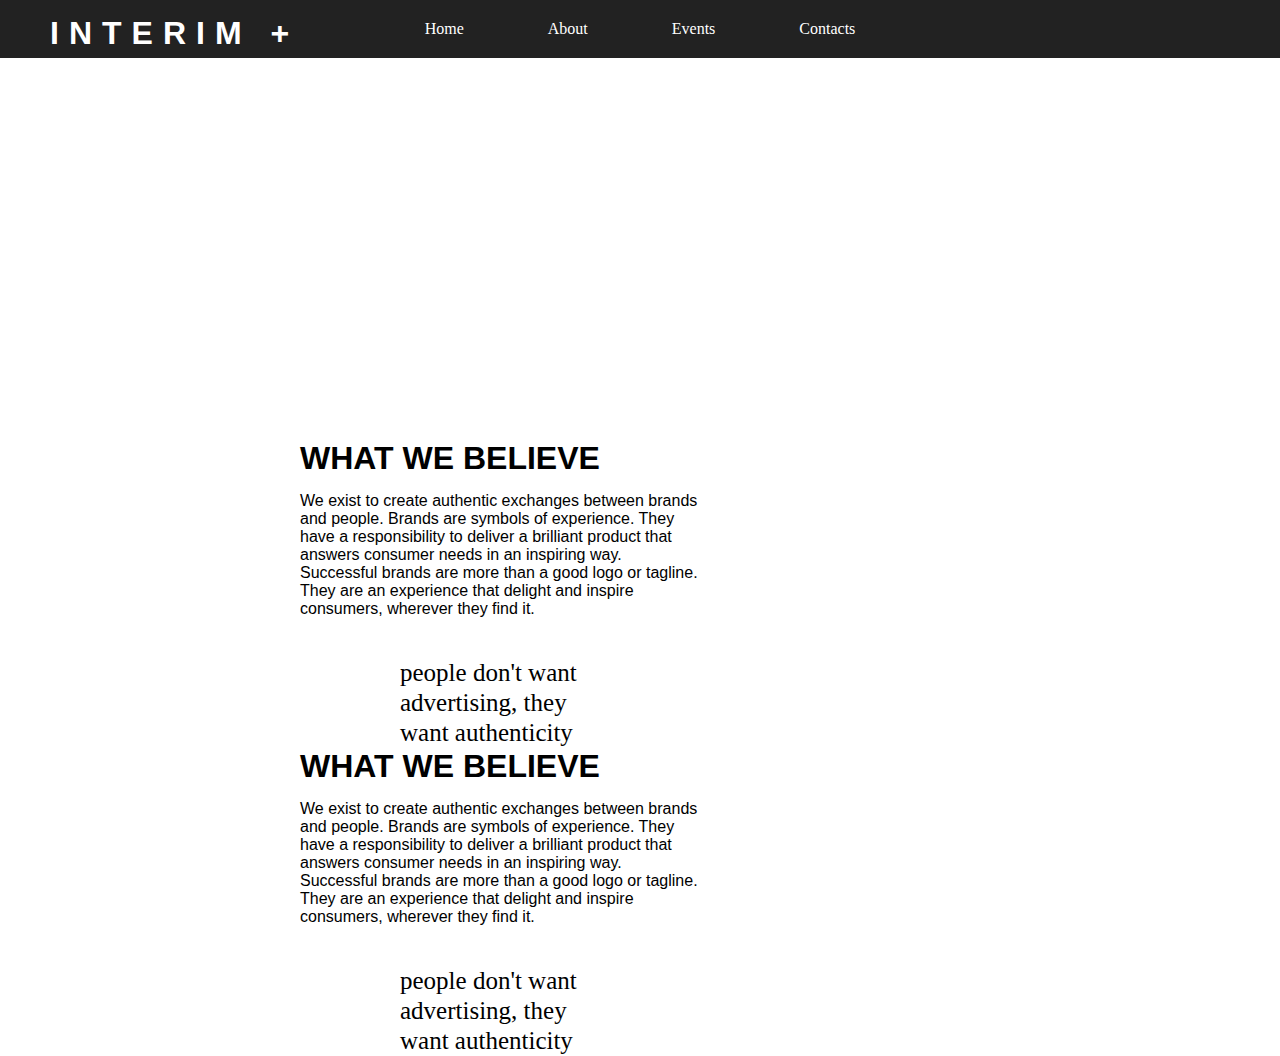
<file: aboutus.html>
<html> 
    <head>  
        <title> 
            Iterim Ad Agency
        </title>
        <link rel="stylesheet" href="./css/style.css">
        </head>
    <body>


    <nav>
        <div class="title">
        <div class="header">
        <h1> INTERIM  +</h1>
        </div>
        </div>
      <ul>
        <li><a href="index.html">Home</a></li>
        <li><a href="aboutus.html">About</a></li>
        <li><a href="events.html">Events</a></li>
        <li><a href="contact.html">Contacts</a></li>
      </ul>
    </nav>

    <br>

    <div class="crossfade">
	  <figure></figure>
	  <figure></figure>
	  <figure></figure>
	  <figure></figure>
	  <figure></figure>
	</div>


<div class="container-us-1">
<div class="left-1">
        <h1> WHAT WE BELIEVE </h1>

        <p> 
            We exist to create authentic exchanges between brands and people. 
            Brands are symbols of experience. 
            They have a responsibility to deliver a brilliant product that answers consumer needs in an inspiring way.
            Successful brands are more than a good logo or tagline. 
            They are an experience that delight and inspire consumers, wherever they find it. 
        </p>
    </div>

    <div class="right-1">

        <p> 
            people don't want advertising, they want authenticity 
        </p>

    </div>

</div>

        
<div class="container-us-2">
<div class="left-2">
        <h1> WHAT WE BELIEVE </h1>

        <p> 
            We exist to create authentic exchanges between brands and people. 
            Brands are symbols of experience. 
            They have a responsibility to deliver a brilliant product that answers consumer needs in an inspiring way.
            Successful brands are more than a good logo or tagline. 
            They are an experience that delight and inspire consumers, wherever they find it. 
        </p>
    </div>

    <div class="right-2">

        <p> 
            people don't want advertising, they want authenticity 
        </p>

    </div>

</div>





    </body>
</html>
</file>
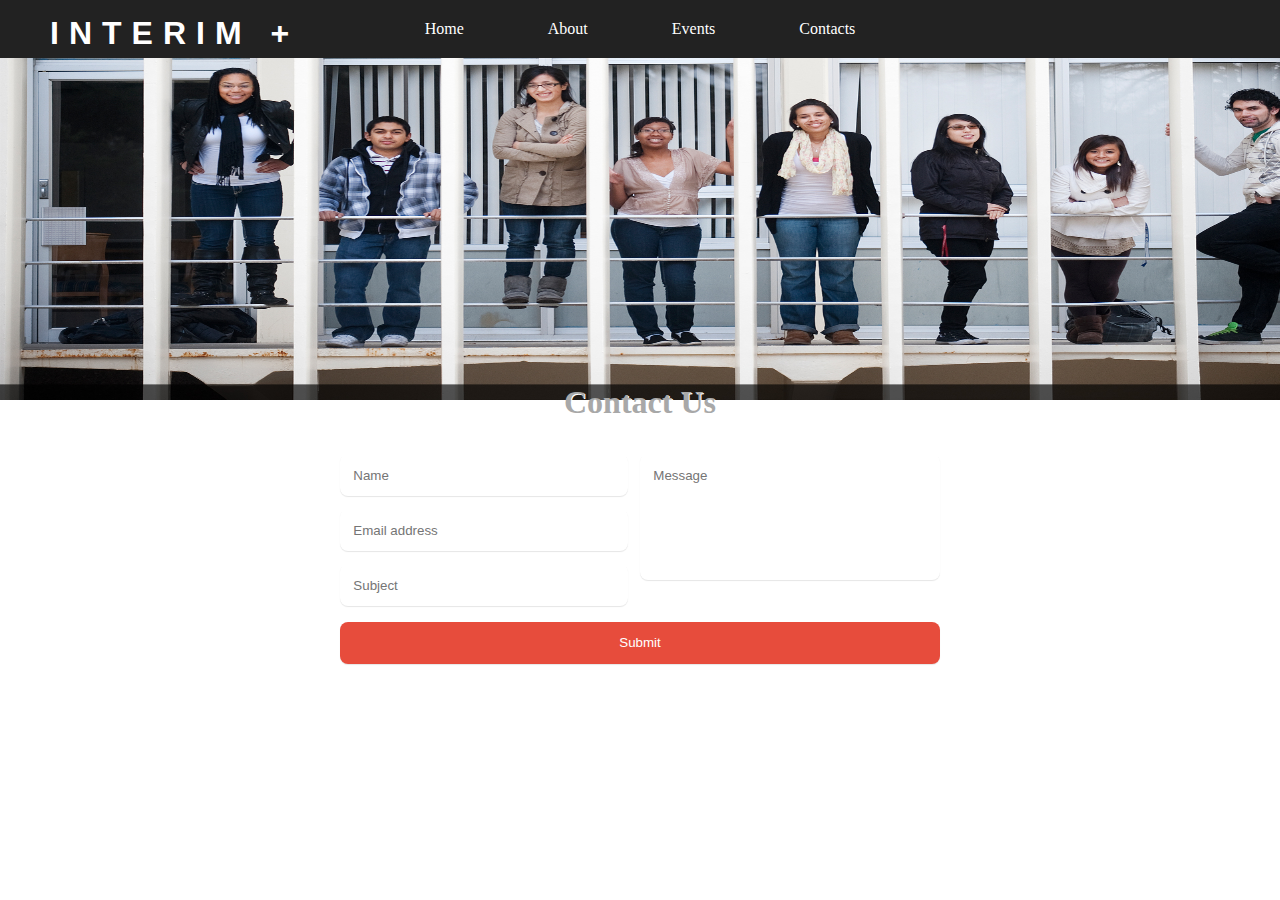
<file: contact.html>
<html> 
    <head>  
        <title> 
            Iterim Ad Agency
        </title>
        <link rel="stylesheet" href="./css/style.css">
        </head>
    <body id="contact">

    <nav>
        <div class="title">
        <div class="header">
        <h1> INTERIM  +</h1>
        </div>
        </div>
      <ul>
        <li><a href="index.html">Home</a></li>
        <li><a href="aboutus.html">About</a></li>
        <li><a href="events.html">Events</a></li>
        <li><a href="contact.html">Contacts</a></li>
      </ul>
    </nav>

<div class="container-contact">
<h1>Contact Us</h1>
<form class="cf">
  <div class="half left cf">
    <input type="text" id="input-name" placeholder="Name">
    <input type="email" id="input-email" placeholder="Email address">
    <input type="text" id="input-subject" placeholder="Subject">
  </div>
  <div class="half right cf">
    <textarea name="message" type="text" id="input-message" placeholder="Message"></textarea>
  </div>  
  <input type="submit" value="Submit" id="input-submit">
</form>
</div>

    </body>
</html>
</file>
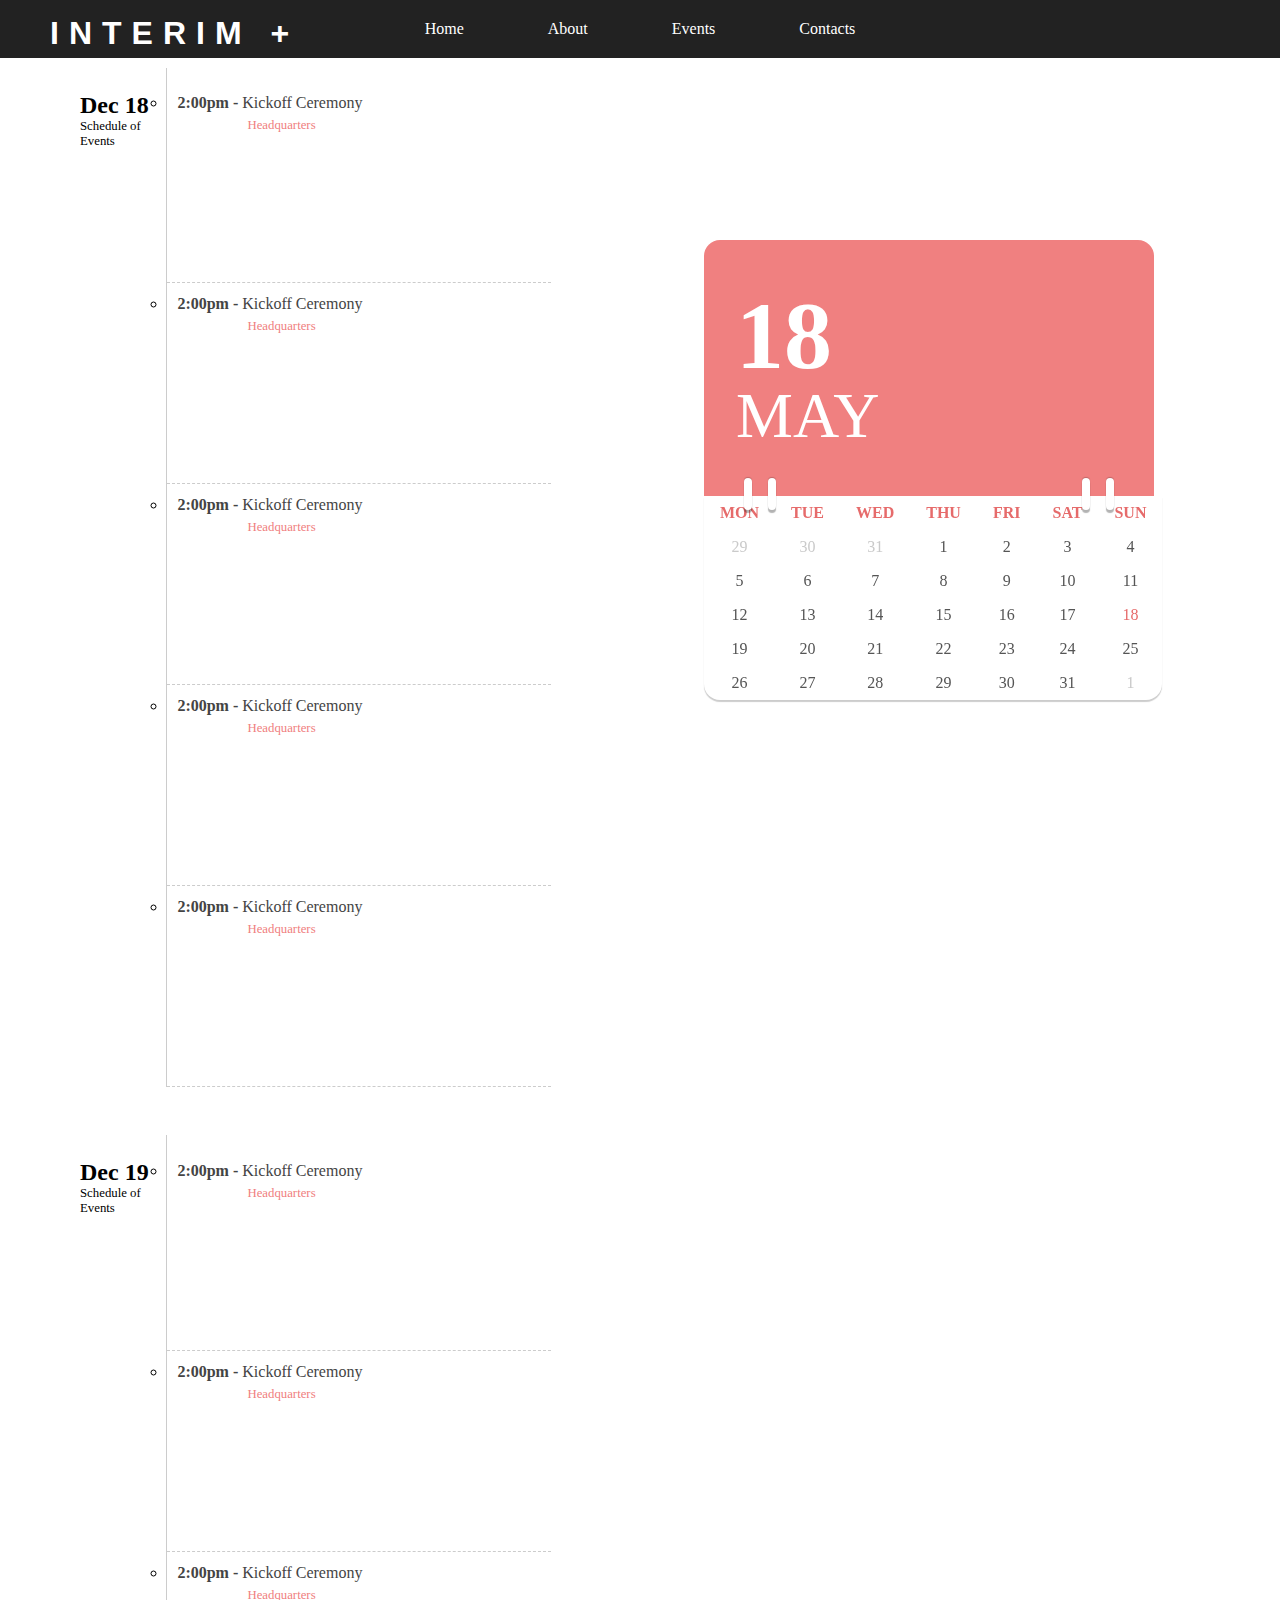
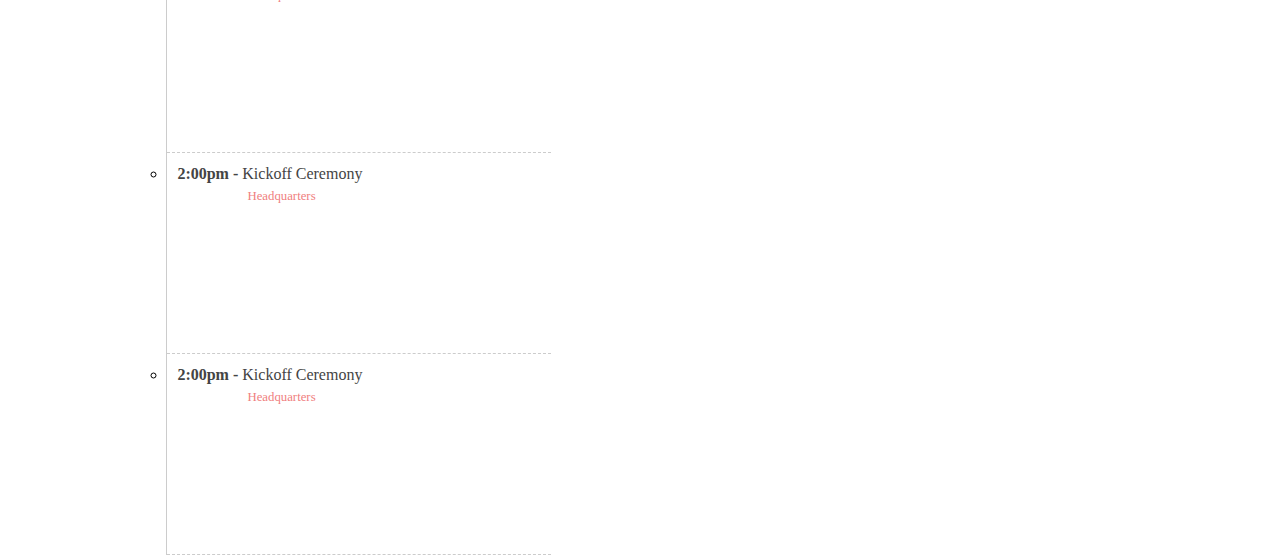
<file: events.html>
<html> 
    <head>  
        <title> 
            Iterim Ad Agency
        </title>
        <link rel="stylesheet" href="./css/style.css">
    </head>
    <body>

<nav>
        <div class="title">
        <div class="header">
        <h1> INTERIM  +</h1>
        </div>
        </div>
      <ul>
        <li><a href="index.html">Home</a></li>
        <li><a href="aboutus.html">About</a></li>
        <li><a href="events.html">Events</a></li>
        <li><a href="contact.html">Contacts</a></li>
      </ul>
    </nav>

	<div class="container">

		<div class="calendar-container">

			<header>
				
				<div class="day">18</div>
				<div class="month">May</div>

			</header>

			<table class="calendar">
				
				<thead>

					<tr>

						<td>Mon</td>
						<td>Tue</td>
						<td>Wed</td>
						<td>Thu</td>
						<td>Fri</td>
						<td>Sat</td>
						<td>Sun</td>

					</tr>

				</thead>

				<tbody>

					<tr>
						<td class="prev-month">29</td>
						<td class="prev-month">30</td>
						<td class="prev-month">31</td>
						<td>1</td>
						<td>2</td>
						<td>3</td>
						<td>4</td>
					</tr>

					<tr>
						<td>5</td>
						<td>6</td>
						<td>7</td>
						<td>8</td>
						<td>9</td>
						<td>10</td>
						<td>11</td>
					</tr>

					<tr>
						<td>12</td>
						<td>13</td>
						<td>14</td>
						<td>15</td>
						<td>16</td>
						<td>17</td>
						<td class="current-day">18</td>
					</tr>

					<tr>
						<td>19</td>
						<td>20</td>
						<td>21</td>
						<td>22</td>
						<td>23</td>
						<td>24</td>
						<td>25</td>
					</tr>

					<tr>
						<td>26</td>
						<td>27</td>
						<td>28</td>
						<td>29</td>
						<td>30</td>
						<td>31</td>
						<td class="next-month">1</td>
					</tr>

				</tbody>

			</table>

			<div class="ring-left"></div>
			<div class="ring-right"></div>

		</div> 

	</div> 

    <div class="container-2">
        <ul class="main">
  <li class="date">
    <h3>Dec 18</h3>
    <p>Schedule of Events</p>
  </li>
  <li class= "events">
    <ul class="events-detail">
      <li>
        <a href="#">
          <span class="event-time">2:00pm - </span>
          <span class="event-name">Kickoff Ceremony</span>
          <br />
          <span class="event-location">Headquarters</span>
        </a>
      </li>
       
       <li>
        <a href="#">
          <span class="event-time">2:00pm - </span>
          <span class="event-name">Kickoff Ceremony</span>
          <br />
          <span class="event-location">Headquarters</span>
        </a>
      </li>
      
       <li>
        <a href="#">
          <span class="event-time">2:00pm - </span>
          <span class="event-name">Kickoff Ceremony</span>
          <br />
          <span class="event-location">Headquarters</span>
        </a>
      </li>
      
       <li>
        <a href="#">
          <span class="event-time">2:00pm - </span>
          <span class="event-name">Kickoff Ceremony</span>
          <br />
          <span class="event-location">Headquarters</span>
        </a>
      </li>
      
       <li>
        <a href="#">
          <span class="event-time">2:00pm - </span>
          <span class="event-name">Kickoff Ceremony</span>
          <br />
          <span class="event-location">Headquarters</span>
        </a>
      </li>
    </ul>  
    
  
  </li>
         
  
  
    <li class="date">
    <h3>Dec 19</h3>
    <p>Schedule of Events</p>
  </li>
  <li class= "events cf">
    <ul class="events-detail">
      <li>
        <a href="#">
          <span class="event-time">2:00pm - </span>
          <span class="event-name">Kickoff Ceremony</span>
          <br />
          <span class="event-location">Headquarters</span>
        </a>
      </li>
       
       <li>
        <a href="#">
          <span class="event-time">2:00pm - </span>
          <span class="event-name">Kickoff Ceremony</span>
          <br />
          <span class="event-location">Headquarters</span>
        </a>
      </li>
      
       <li>
        <a href="#">
          <span class="event-time">2:00pm - </span>
          <span class="event-name">Kickoff Ceremony</span>
          <br />
          <span class="event-location">Headquarters</span>
        </a>
      </li>
      
       <li>
        <a href="#">
          <span class="event-time">2:00pm - </span>
          <span class="event-name">Kickoff Ceremony</span>
          <br />
          <span class="event-location">Headquarters</span>
        </a>
      </li>
      
       <li>
        <a href="#">
          <span class="event-time">2:00pm - </span>
          <span class="event-name">Kickoff Ceremony</span>
          <br />
          <span class="event-location">Headquarters</span>
        </a>
      </li>
    </ul>  
    
  
  </li>
         
</ul>  
    </div>
	
</body>
</html>
</file>
<file: css/style.css>
*{
    padding: 0px;
    margin: 0px;
}

/*Navigation Style*/

.title{
    float:left;
    padding-left:50px;
    position: absolute;
    margin-top: 15px;
}

.header h1{
    color: white;
    font-family: 'Franklin Gothic Medium', 'Arial Narrow', Arial, sans-serif;
    letter-spacing: 10px;
}


nav{
  position: absolute;
  top: 0px;
  left: 0px;
  margin: 0 auto;
  width: 100%;
  background-color: #222;
}

nav ul{
  list-style-type: none;
  text-align: center;
}

nav ul li{
  display: inline-block;
  text-align: center;
  padding: 20px;
  height: 2%;
}

nav ul li a{
  text-decoration: none;
  color: white;
  padding: 20px;
}

nav ul li a:hover, nav ul li a:active{
  border-bottom: 2px solid #ccc;
  padding-bottom: 8px;
}

/*Home Style*/

#back{
    background: url("../img/building.jpg");
    background-size: 1500px 1000px;
    background-repeat: no-repeat;
}

/*About Us Style*/

	.crossfade > figure {
	  animation: imageAnimation 30s linear infinite 0s;
	  backface-visibility: hidden;
	  background-size: cover;
	  background-position: center center;
	  color: transparent;
	  height: 60%;
      width: 100%;
	  left: 0px;
	  opacity: 0;
	  position: absolute;
	  top: 0px;
	  width: 100%;
	  z-index: 0;
      margin-top: 60px;
	}

.crossfade > figure:nth-child(1) { background-image: url('../img/1.jpg'); }

.crossfade > figure:nth-child(2) {
  animation-delay: 6s;
  background-image: url('../img/2.jpg');
}

.crossfade > figure:nth-child(3) {
  animation-delay: 12s;
  background-image: url('../img/3.jpg');
}

.crossfade > figure:nth-child(4) {
  animation-delay: 18s;
  background-image: url('../img/4.jpg');
}

.crossfade > figure:nth-child(5) {
  animation-delay: 24s;
  background-image: url('../img/5.jpg');
}

@keyframes 
imageAnimation {  0% {
 animation-timing-function: ease-in;
 opacity: 0;
}
 8% {
 animation-timing-function: ease-out;
 opacity: 1;
}
 17% {
 opacity: 1
}
 25% {
 opacity: 0
}
 100% {
 opacity: 0
}
}

.container-us-1{
    padding-top: 31%;
    padding-left:300px;
    padding-right:300px;
}

.left-1{
    float: left;
    width: 400px;
}

.left-1 h1{
    font-family: arial;
    padding-top: 25px;
}

.left-1 p{
    padding-top: 15px;
    font-family: arial;
}


.right-1{
    float: left;
    width: 200px;
    padding-left: 100px;
}

.right-1 p{
    padding-top:40px;
    font-family: cursive;
	font-style: normal;
	font-variant: normal;
	font-weight: 500;
	line-height: 30px;
    font-size: 25px;
}

.container-us-2{
    padding-top: 20%;
    padding-left:300px;
    padding-right:300px;
}

.left-2{
    float: left;
    width: 400px;
}

.left-2 h1{
    font-family: arial;
}

.left-2 p{
    padding-top: 15px;
    font-family: arial;
}


.right-2{
    float: left;
    width: 200px;
    padding-left: 100px;
}

.right-2 p{
    padding-top:40px;
    font-family: cursive;
	font-style: normal;
	font-variant: normal;
	font-weight: 500;
	line-height: 30px;
    font-size: 25px;
}

/*Contact Us Style*/

#contact{
    background: url("../img/4.jpg");
    background-size: 1500px 400px;
    background-repeat: no-repeat;
}

.container-contact{
    padding-top: 30%;
}

@import url(http://fonts.googleapis.com/css?family=Merriweather);

.container-contact h1 {
  text-align: center;
  color: #a8a8a8;
  text-shadow: 1px 1px 0 white;
}

form {
  max-width: 600px;
  text-align: center;
  margin: 20px auto;
}
form input, form textarea {
  border: 0;
  outline: 0;
  padding: 1em;
  -moz-border-radius: 8px;
  -webkit-border-radius: 8px;
  border-radius: 8px;
  display: block;
  width: 100%;
  margin-top: 1em;
  font-family: 'Merriweather', sans-serif;
  -moz-box-shadow: 0 1px 1px rgba(0, 0, 0, 0.1);
  -webkit-box-shadow: 0 1px 1px rgba(0, 0, 0, 0.1);
  box-shadow: 0 1px 1px rgba(0, 0, 0, 0.1);
  resize: none;
}
form input:focus, form textarea:focus {
  -moz-box-shadow: 0 0px 2px #e74c3c !important;
  -webkit-box-shadow: 0 0px 2px #e74c3c !important;
  box-shadow: 0 0px 2px #e74c3c !important;
}
form #input-submit {
  color: white;
  background: #e74c3c;
  cursor: pointer;
}
form #input-submit:hover {
  -moz-box-shadow: 0 1px 1px 1px rgba(170, 170, 170, 0.6);
  -webkit-box-shadow: 0 1px 1px 1px rgba(170, 170, 170, 0.6);
  box-shadow: 0 1px 1px 1px rgba(170, 170, 170, 0.6);
}
form textarea {
  height: 126px;
}

.half {
  float: left;
  width: 48%;
  margin-bottom: 1em;
}

.right {
  width: 50%;
}

.left {
  margin-right: 2%;
}

@media (max-width: 480px) {
  .half {
    width: 100%;
    float: none;
    margin-bottom: 0;
  }
}

.cf:before,
.cf:after {
  content: " ";

  display: table;
  
}

.cf:after {
  clear: both;
}

/*Events Style*/

table {
  border-collapse: collapse;
  border-spacing: 0;
}

td {
  padding: 0;
}

.container {
 left: 80%;
  position: fixed;
  top: 50%;
  -webkit-transform: translate(-50%, -50%);
          transform: translate(-50%, -50%);
padding-top: 40px;
float: right;    
width: 50%;      
}

.calendar-container {
  position: relative;
  width: 450px;
}

.calendar-container header {
  border-radius: 1em 1em 0 0;
  background: lightcoral;
  color: #fff;
  padding: 3em 2em;
}

.day {
  font-size: 6em;
  font-weight: 900;
  line-height: 1em;
}

.month {
  font-size: 4em;
  line-height: 1em;
  text-transform: uppercase;
}

.calendar {
  background: #fff;
  border-radius: 0 0 1em 1em;
  box-shadow: 0 2px 1px rgba(0, 0, 0, 0.2), 0 3px 1px #fff;
  color: #555;
  padding: 2em;
}

.calendar thead {
  color: #e66b6b;
  font-weight: 700;
  text-transform: uppercase;
}

.calendar td {
  padding: .5em 1em;
  text-align: center;
}

.calendar tbody td:hover {
  background: #cacaca;
  color: #fff;
}

.current-day {
  color: #e66b6b;
}

.prev-month,
.next-month {
  color: #cacaca;
}

.ring-left,
.ring-right {
  position: absolute;
  top: 230px;
}

.ring-left {
  left: 2em;
}

.ring-right {
  right: 2em;
}

.ring-left:before,
.ring-left:after,
.ring-right:before,
.ring-right:after {
  background: #fff;
  border-radius: 4px;
  box-shadow: 0 3px 1px rgba(0, 0, 0, 0.3), 0 -1px 1px rgba(0, 0, 0, 0.2);
  content: "";
  display: inline-block;
  margin: 8px;
  height: 32px;
  width: 8px;
}


.container-2{
    float: left;
    width: 50%;
}

ul.main { 
  list-style: none;
  max-width: 75%;
  margin: 20px auto;
}
h3 {padding: 0; margin: 0;}


.date {
  width: 17%;
  padding: 15% 1% 0 0 ;
  float: left;
}

.date h3 {
  font-size: 1.5em;
}

.date p {
  font-size: .8em;
}

.events {
  float: left;
  width: 80%;
  border-left: 1px solid #ccc;
  margin-top: 10%;
  padding-top: 3%;
}

.events-detail {
  max-width: 550px;
}

.events-detail li{
  padding: 10px;
  border-bottom: 1px dashed #ccc;
  line-height: 22px;
  transition: ease .4s all;
}

.events-detail li:hover {
  background: #e9e9e9;
}

.event-time {
  font-weight: 900;
}

.events-detail li a {
  text-decoration: none;
  color: #444;
  width: 100%;
  height: 20%;
  display: block;
}

.event-location {
    font-size: .8em;
    color: lightcoral;
    margin-left: 70px;
}



@media all and (max-width: 641px) {
    .date {
      width: 100%;
      border-bottom: 1px solid #ccc;
      margin-bottom: 10px;
    }
  
  .events {
    border:none;
    width: 100%;
    margin-top: 0;
  }
  
  .events-detail {
    padding: 0;
  }
  
  li.date p {
    margin:0;
  }
}
</file>
